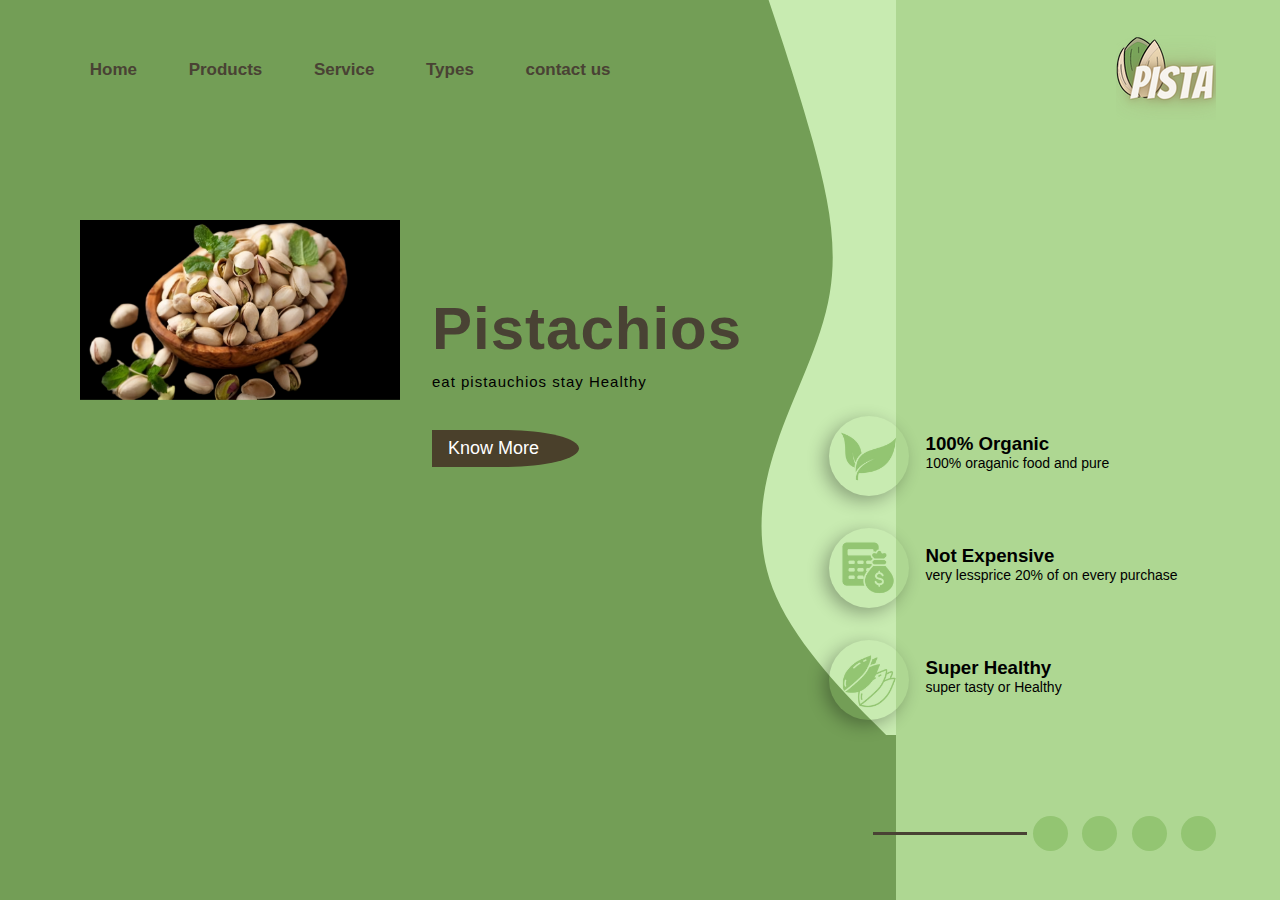
<file: index.html>
<!DOCTYPE html>
<html lang="en">

<head>
    <meta charset="UTF-8">
    <meta http-equiv="X-UA-Compatible" content="IE=edge">
    <meta name="viewport" content="width=device-width, initial-scale=1.0">
    <title>Document</title>
    <link rel="stylesheet" href="https://unpkg.com/swiper@8/swiper-bundle.min.css" />
    <link rel="stylesheet" href="https://use.fontawesome.com/releases/v5.15.4/css/all.css" 
integrity="sha384-DyZ88mC6Up2uqS4h/KRgHuoeGwBcD4Ng9SiP4dIRy0EXTlnuz47vAwmeGwVChigm" crossorigin="anonymous">
    <link rel="stylesheet" href="style.css">
</head>

<body>
    <div class="container">
        <div class="wave">
            <img src="/img/bg.png" alt="">
        </div>

        <nav>
            <ul>
                <li><a href="#">Home</a></li>
                <li><a href="#">Products</a></li>
                <li><a href="#">Service</a></li>
                <li><a href="#">Types</a></li>
                <li><a href="#">contact us</a></li>
            </ul>
            <img src="/img/logo.png" alt="">
        </nav>

        <div class="main-content">

            <div class="image-pista">
                <div class="swiper mySwiper">
                    <div class="swiper-wrapper">
                        <div class="swiper-slide"><img src="/img/img1.png" alt=""></div>
                        <div class="swiper-slide"><img src="/img/img2.png" alt=""></div>
                        <div class="swiper-slide"><img src="/img/img3.png" alt=""></div>    
                    </div> 
                </div>
            </div>
            <div class="main-text">
                <h1>Pistachios</h1>
                <p>eat pistauchios stay Healthy </p>
                <button>Know More</button>
            </div>
        </div>

        <div class="right">
            <div class="box">
                <div class="image">
                    <img src="/img/img4.png" alt="">
                </div>
                <div class="inner-box">
                    <h3>100% Organic</h3>
                    <p>100% oraganic food and pure</p>
                </div>
            </div>
            <div class="box">
                <div class="image">
                    <img src="/img/img5.png" alt="">
                </div>
                <div class="inner-box">
                    <h3>Not Expensive</h3>
                    <p>very lessprice 20% of on every purchase</p>
                </div>
            </div>
            <div class="box">
                <div class="image">
                    <img src="/img/img6.png" alt="">
                </div>
                <div class="inner-box">
                    <h3>Super Healthy</h3>
                    <p>super tasty or Healthy</p>
                </div>
            </div>
        </div>

        <div class="social-links">
            <i class="fab fa-instagram"></i>
            <i class="fab fa-facebook-f"></i>
            <i class="fab fa-twitter"></i>
            <i class="far fa-envelope"></i>
        </div>
    </div>
    <script src="https://unpkg.com/swiper@8/swiper-bundle.min.js"></script>
    <!-- Initialize Swiper -->
    <script>
        var swiper = new Swiper(".mySwiper", {
          slidesPerView: 1,
          spaceBetween: 30,
          loop: true,
        });
      </script>
</body>

</html>
</file>
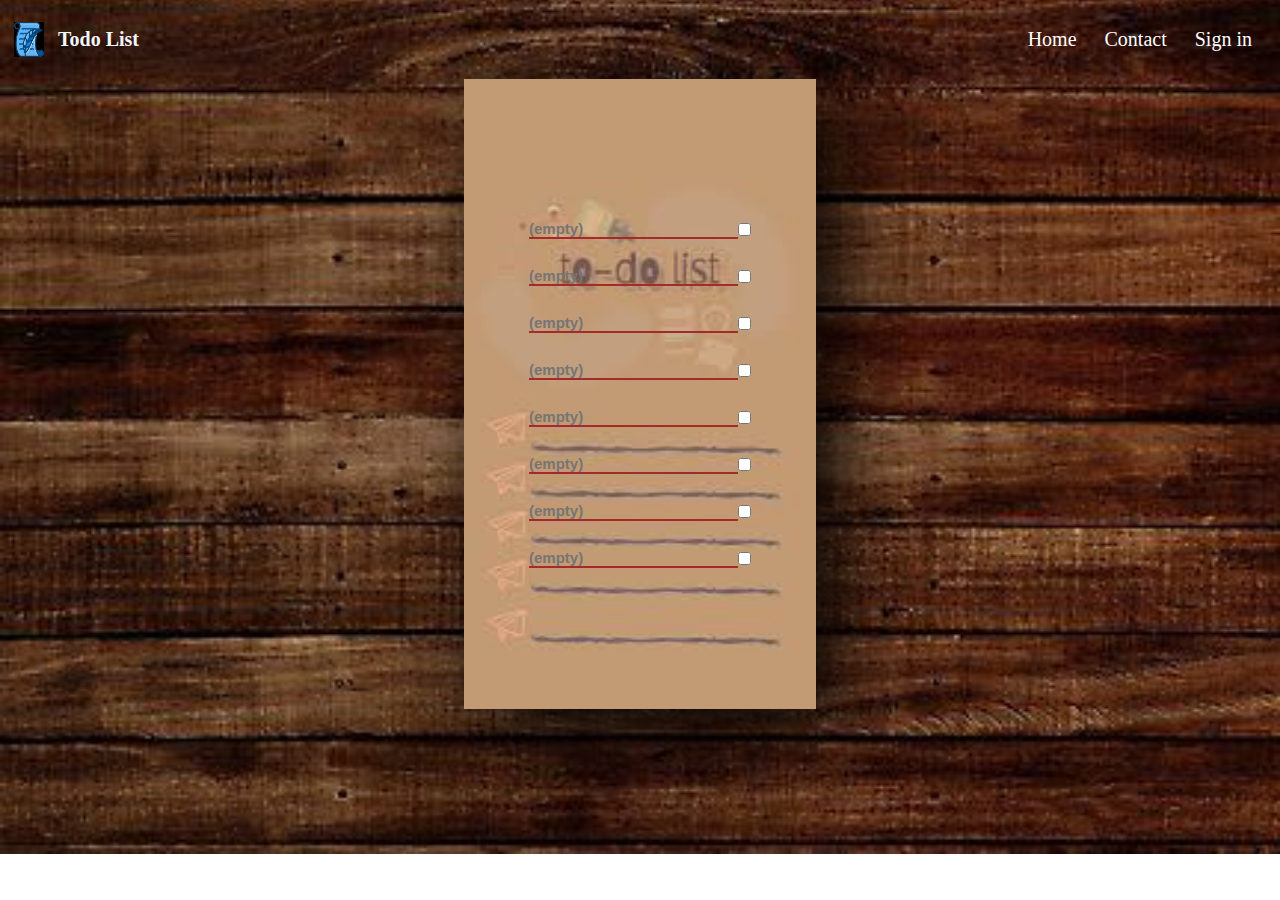
<file: Todo-list/todo.html>
<!DOCTYPE html>
<html lang="en">
<head>
    <meta charset="UTF-8">
    <meta name="viewport" content="width=device-width, initial-scale=1.0">
    <title>Document</title>
    <link rel="stylesheet" href="style.css">
</head>
<body>
    <header>
        <nav class="container">
            <div class="logo">
                <img src="img/logo.jpg" alt="Todo list">
                <p>Todo List</p>
            </div>
            <ul>
                <a href="todo.html">
                    <li>Home</li>
                </a>
                <a href="main">
                    <li>Contact </li>
                </a>
                <a href="main">
                    <li>Sign in</li>
                </a>
                
            </ul>
        </nav>
    </header>
    <div class="main">
        <img src="img/todo-list.jpg" alt="scroll image">
        <div class="content">
            <div class="container">
                <div class="todo">
                    <input class="todo_value" type="text" placeholder="(empty)">
                    <input class="todo_checkbox" type="checkbox">
                </div>
                <div class="todo">
                    <input class="todo_value" type="text" placeholder="(empty)">
                    <input class="todo_checkbox" type="checkbox">
                </div>
                <div class="todo">
                    <input class="todo_value" type="text" placeholder="(empty)">
                    <input class="todo_checkbox" type="checkbox">
                </div>
                <div class="todo">
                    <input class="todo_value" type="text" placeholder="(empty)">
                    <input class="todo_checkbox" type="checkbox">
                </div>
                <div class="todo">
                    <input class="todo_value" type="text" placeholder="(empty)">
                    <input class="todo_checkbox" type="checkbox">
                </div>
                <div class="todo">
                    <input class="todo_value" type="text" placeholder="(empty)">
                    <input class="todo_checkbox" type="checkbox">
                </div>
                <div class="todo">
                    <input class="todo_value" type="text" placeholder="(empty)">
                    <input class="todo_checkbox" type="checkbox">
                </div>
                <div class="todo">
                    <input class="todo_value" type="text" placeholder="(empty)">
                    <input class="todo_checkbox" type="checkbox">
                </div>

            </div>
        </div>
    </div>
</body>
</html>
</file>
<file: style.css>
@import url('https://fonts.googleapis.com/css2?family=Rubik:ital,wght@0,300..900;1,300..900&display=swap');

* {
    padding: 0%;
    margin: 0;
    font-family: 'Montserrat', sans-serif;
}

.container {
    height: 100vh;
    width: 100%;
    background: linear-gradient(to right, #739e56 70%, #aed792 30%);
    position: relative;
    overflow: hidden;
}
.wave {
    position: absolute;
    top: 0;
    right: 30%;
}
nav {
    width: 90%;
    margin: auto;
    padding-top: 20px;
    display: flex;
    justify-content: space-between;
    align-items: center;
}
nav ul {
    display: flex;
    list-style-type: none;  
}
nav ul li{
    margin:0 5px;
}
nav ul a{
    text-decoration: none;
    padding: 0.3rem 1.3rem;
    font-size: 17px;
    font-weight: bold;
    color: #494234;
    position: relative;
    z-index: 1;
}
nav ul a::after{
    content: "";
    width: 0%;
    height: 100%;
    position: absolute;
    top:0;
    left:0px;
    border-radius: 20px;
    background-color: #baf394;
    z-index: -1;
    transition: 0.5s;
}
nav ul a:hover:after{
    width: 100%;
}
.main-content {
    width: 60%;
    padding-top: 100px;
    margin-left: 3rem;
    display: flex;
    align-items: center;
    justify-content: space-around;
}
.image-pista ,.main-text{
    flex-basis: 50%;
}
.image-pista img{
    width: 100%;
}
.main-content h1 {
    font-size: 60px;
    letter-spacing: 1px;
    color: #494234;
}
.main-content p{
    margin-top: 10px;
    font-size: 15px;
    letter-spacing: 1px;
}
.main-content button{
    margin-top: 2.5rem;
    outline: none;
    border: none;
    font-size: 18px;
    padding: 0.5rem 2.5rem 0.5rem 1rem;
    border-radius: 0 50% 50% 0;
    background-color: #4a402b;
    color: white;
    cursor: pointer;
}
.swiper{
    width: 20rem;
}
.swiper-slide{
    display: flex;
    align-items: center;
    justify-content: center;
}
.right{
    position: absolute;
    right: 8%;
    bottom: 20%;
}
.box{
    display: flex;
    align-items: center;
}
.right .box .image img{
    width: 70%;
}
.image{
    margin-top: 2rem;
    width: 80px;
    height: 80px;
    border-radius: 50%;
    box-shadow: -5px 5px 17px rgba(0,0,0,0.3);
    display: flex;
    align-items: center;
    justify-content: center;
    transition: 0.5s;
}
.image:hover{
    background-color: rgba(73,66,52,0.7);
}
.box .inner-box{
    margin: 1.5rem 0 0 1rem;
}
.box .inner-box p{
    font-size: 14px;
    font-weight: 500;
}
.social-links{
    position: absolute;
    right: 5%;
    bottom: 5%;
}
.social-links::before{
    content: "";
    width: 80%;
    height: 3px;
    position: absolute;
    top:42%;
    left: -150px;
    background-color: #494234;
}
.social-links i{
    margin-left: 10px;
    width: 35px;
    height: 35px;
    border-radius: 50%;
    background-color: #93C572;
    display: inline-flex;
    align-items: center;
    justify-content: center;
    transition: 0.5s;
}
.social-links i:hover{
    transform: translateY(-5px);
}
</file>
<file: Todo-list/style.css>
*{
    margin: 0;
    padding: 0;
    box-sizing: border-box;
}
body{

background-image: url(img/bg.jpg);
    background-size: cover;
    background-position: center;
    background-repeat: no-repeat;
}
header{
    width: 100%;
    position: sticky;
    top: 0;
    z-index: 1;
    background: transparent;
}
header.container{
    height: 10vh;
    width: 100%;
    margin: 0 auto;
    padding: 0 50px;
}
.logo{
    display: flex;
    gap: 14px;
    align-items: center;
}
.logo img{
    height: 35px;
    width: 30px;
}
.logo p{
    font-family: Georgia, 'Times New Roman', Times, serif;
    font-size: 20px;
    font-weight: 550;
    cursor: default;
    color: aliceblue;
}
a{
    text-decoration: none;
    color: white;
}
ul{
    list-style: none;
    display: flex;
    justify-content: space-between;
    align-items: center;
    
li{
    font-size: 20px;
    padding: 14px;
}
}
nav{
display: flex;
justify-content: space-between;
align-items: center;
padding: 14px;
}
.main{
    width: 100%;
    height: 70vh;
    position: absolute;
}
.main img{
    display: block;
    margin: auto;
    height: 100%;
    filter: drop-shadow(20PX 20PX 40PX rgb(0, 0, 0));
}
.content{
    width: 100%;
    height: 100%;
    display: block;
    margin: auto;
    position: absolute;
    top: 0;
    left: 0;
}
.content .container{
    justify-content: center;
    display: flex;
    flex-direction: column;
    width: 250px;
    margin: auto;
    height:100%;

}
.todo{
    cursor: url();
    display: flex;
    padding: 14px;

}
.todo_value{
    cursor: inherit;
    background:transparent;
    border: none;
    outline: none;
    font-family: 'Lucida Sans', 'Lucida Sans Regular', 'Lucida Grande', 'Lucida Sans Unicode', Geneva, Verdana, sans-serif;
    font-size: 15px;
    font-weight: bold;
    flex-grow: 1;
    border-bottom: 2px solid brown;
}
.todo_checkbox{
    cursor: inherit;

}
.todo:has(.todo_checkbox:checked){
    color: rgb(140, 38, 0);
    background: rgba(0, 0, 0, 0.156);
    text-decoration: line-through 1.5px;
    order: 1;
}
</file>
